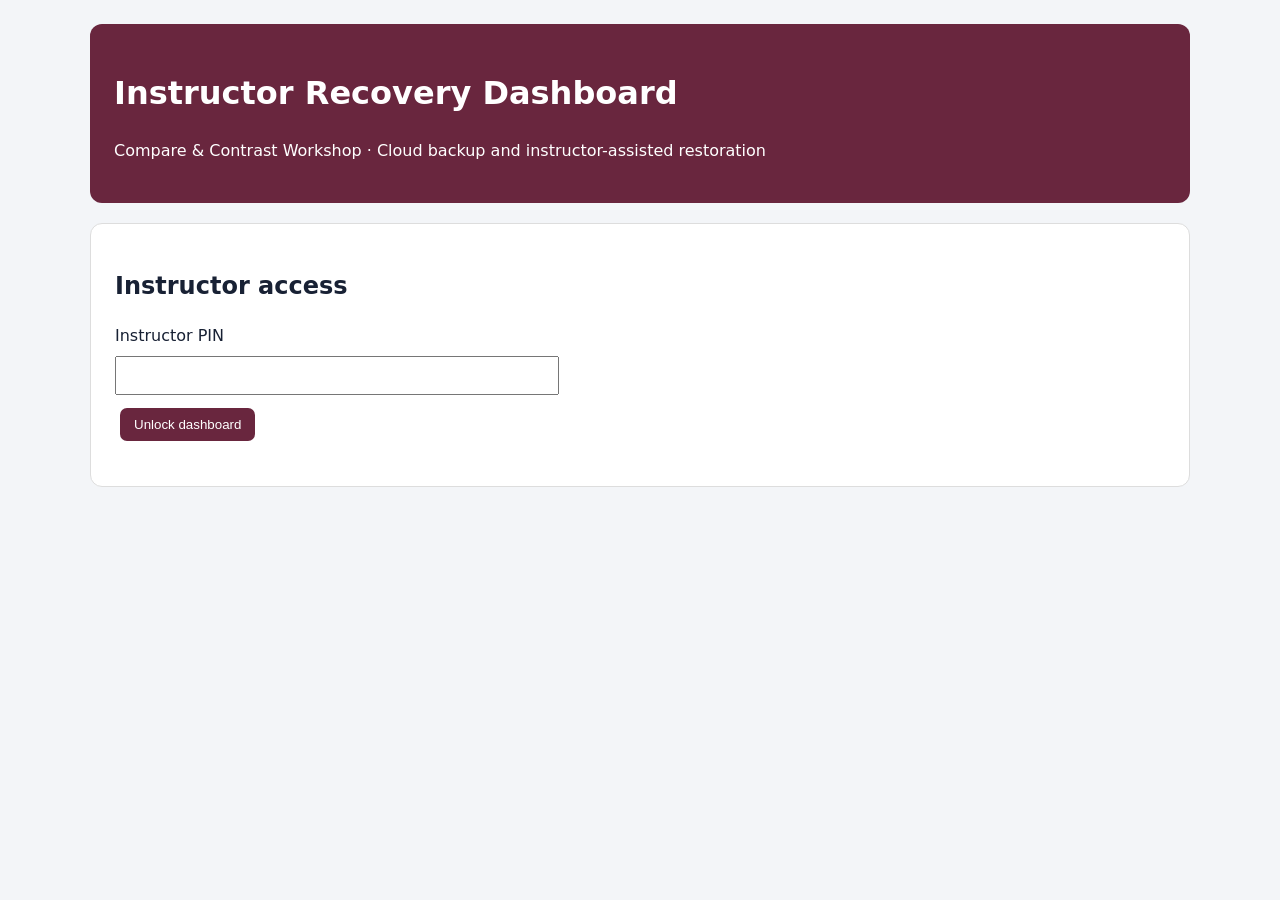
<file: teacher.html>
<!doctype html><html lang="en"><head><meta charset="utf-8"><meta name="viewport" content="width=device-width,initial-scale=1"><title>Gateway Instructor Recovery Dashboard</title><link rel="stylesheet" href="teacher.css"></head><body><main class="wrap"><header><h1>Instructor Recovery Dashboard</h1><p>Compare & Contrast Workshop · Cloud backup and instructor-assisted restoration</p></header><section class="card" id="signin"><h2>Instructor access</h2><label>Instructor PIN <input type="password" id="pin" inputmode="numeric" autocomplete="off" maxlength="12"></label><button id="login">Unlock dashboard</button><p id="message" role="status"></p></section><section id="private" hidden><div class="card"><button id="refresh">Refresh</button> <button id="logout">Lock dashboard</button><label>Find a student <input id="filter" placeholder="Search by name"></label><p id="summary"></p><div class="scroll"><table><thead><tr><th>Student</th><th>Progress</th><th>First access</th><th>Last access</th><th>Last saved</th><th></th></tr></thead><tbody id="records"></tbody></table></div></div><section id="detail" class="card" hidden><h2 id="studentTitle"></h2><p id="detailMeta"></p><div class="actions"><button id="json">Download resumable JSON</button><button id="print">Print / Save as PDF</button></div><h3>Saved responses</h3><div id="answers"></div></section></section></main><script src="config.js"></script><script src="teacher.js"></script></body></html>
</file>
<file: teacher.css>
body{font:16px/1.5 system-ui,Arial;background:#f3f5f8;color:#182134;margin:0}.wrap{max-width:1100px;margin:auto;padding:24px}header{background:#69263e;color:white;padding:24px;border-radius:12px}.card{background:white;padding:24px;border:1px solid #ddd;border-radius:12px;margin:20px 0}input{padding:10px;display:block;margin:8px 0;width:min(100%,420px)}button{padding:9px 14px;margin:5px;background:#69263e;color:white;border:0;border-radius:7px;cursor:pointer}.scroll{overflow:auto}table{width:100%;border-collapse:collapse}td,th{padding:9px;border-bottom:1px solid #ddd;text-align:left}.answer{padding:9px;border-bottom:1px solid #ddd}.answer p{white-space:pre-wrap;margin:4px 0 12px}@media print{header,#signin,#private>.card,.actions,#message{display:none!important}body{background:white}.wrap,.card{padding:0;margin:0;border:0}#detail{display:block!important}button{display:none!important}}
</file>
